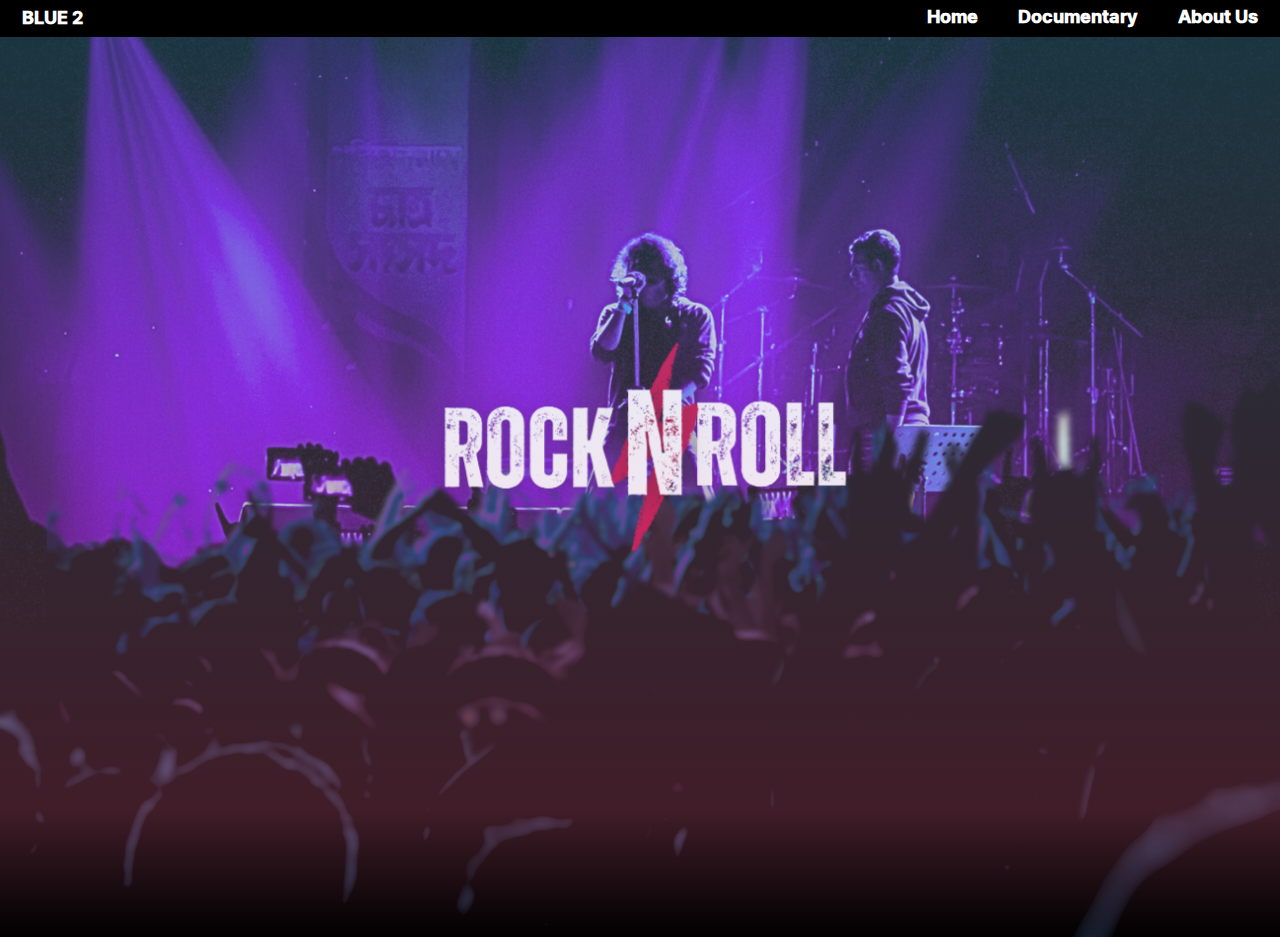
<file: index.html>
<!DOCTYPE html>
<html lang="en">
<head>
    <meta charset="UTF-8">
    <meta name="viewport" content="width=device-width, initial-scale=1.0">
    <title>Group2blueMil</title>
    <link rel="stylesheet" href="parallax.css" />
    <link rel="icon" href="favicon_io/FaviconB.png" type="image/x-icon">
    <link href="https://fonts.googleapis.com/css2?family=Holtwood+One+SC&display=swap" rel="stylesheet">
    <link href="https://fonts.googleapis.com/css2?family=Konkhmer+Sleokchher&display=swap" rel="stylesheet">


<style>

      header{
        background-color: #000000;
        color: white;
        padding : 2px;
        display: flex;   
        justify-content: space-between;
        align-items: center;
        width: 100%;
        box-sizing: border-box;
        height: 37px;
      }
      header h1 {
        margin: 0;
        font-size: 18px;
        font-family: Konkhmer Sleokchher;
      }
      header h1 a {
        color: white; /* Set the link color to white */
        text-decoration: none; /* Remove underline from link */
      }
      nav ul {
        list-style: none;
        margin: 0;
        padding: 0;
        display: flex;
        font-family: Konkhmer Sleokchher;
        font-size: 18px;
      }
      nav ul li {
        margin-top: -20px;
      }
      nav ul li a {
        color: white;
        text-decoration: none;
      }
      </style>
</head>
<header>
    <h1><a href="https://www.example.com" class="btn">BLUE 2</a></h1>
      </div>
    <nav>
        <div>
            <img>
        </div>
        <ul>
            <li><a href="Home.html" class="btn">Home</a></li>
            <li><a href="index.html" class="btn">Documentary</a></li>
            <li><a href="About Us.html" class="btn">About Us</a></li>
        </ul>
    </nav>
</header>
<body>
    
    <div class="wrapper">
      <div class="parallax__group hero-container">
        <div class="parallax__layer sky"></div>
        <div class="parallax__layer title"></div>
        <div class="parallax__layer people1"></div>
        <div class="parallax__layer people2"></div>
        <div class="parallax__layer people3"></div>
        <div class="parallax__layer hero-text"></div>
      </div>
      <div class="parallax__group info-container">
        <iframe width="560" height="315" src="https://drive.google.com/file/d/1-9NoJ3V3eZxkkZ1bxWkQzR02hLZ3kjr3/preview?vq=hd1080" frameborder="0" allow="accelerometer; autoplay; clipboard-write; encrypted-media; gyroscope; picture-in-picture" allowfullscreen></iframe>
        <div class="text-container">
          <h2>Rockumentary</h2>
          <p>This short documentary showcases opinions from 2 different generations regarding the genre of Rock and Roll. It tackles their love for the artists inside the genre, as well as the controversies embedded in it.</p>
          <p>Group2Blue</p>
        </div>
      </div>
    </div>

     
    
</body>
    
</html>
</file>
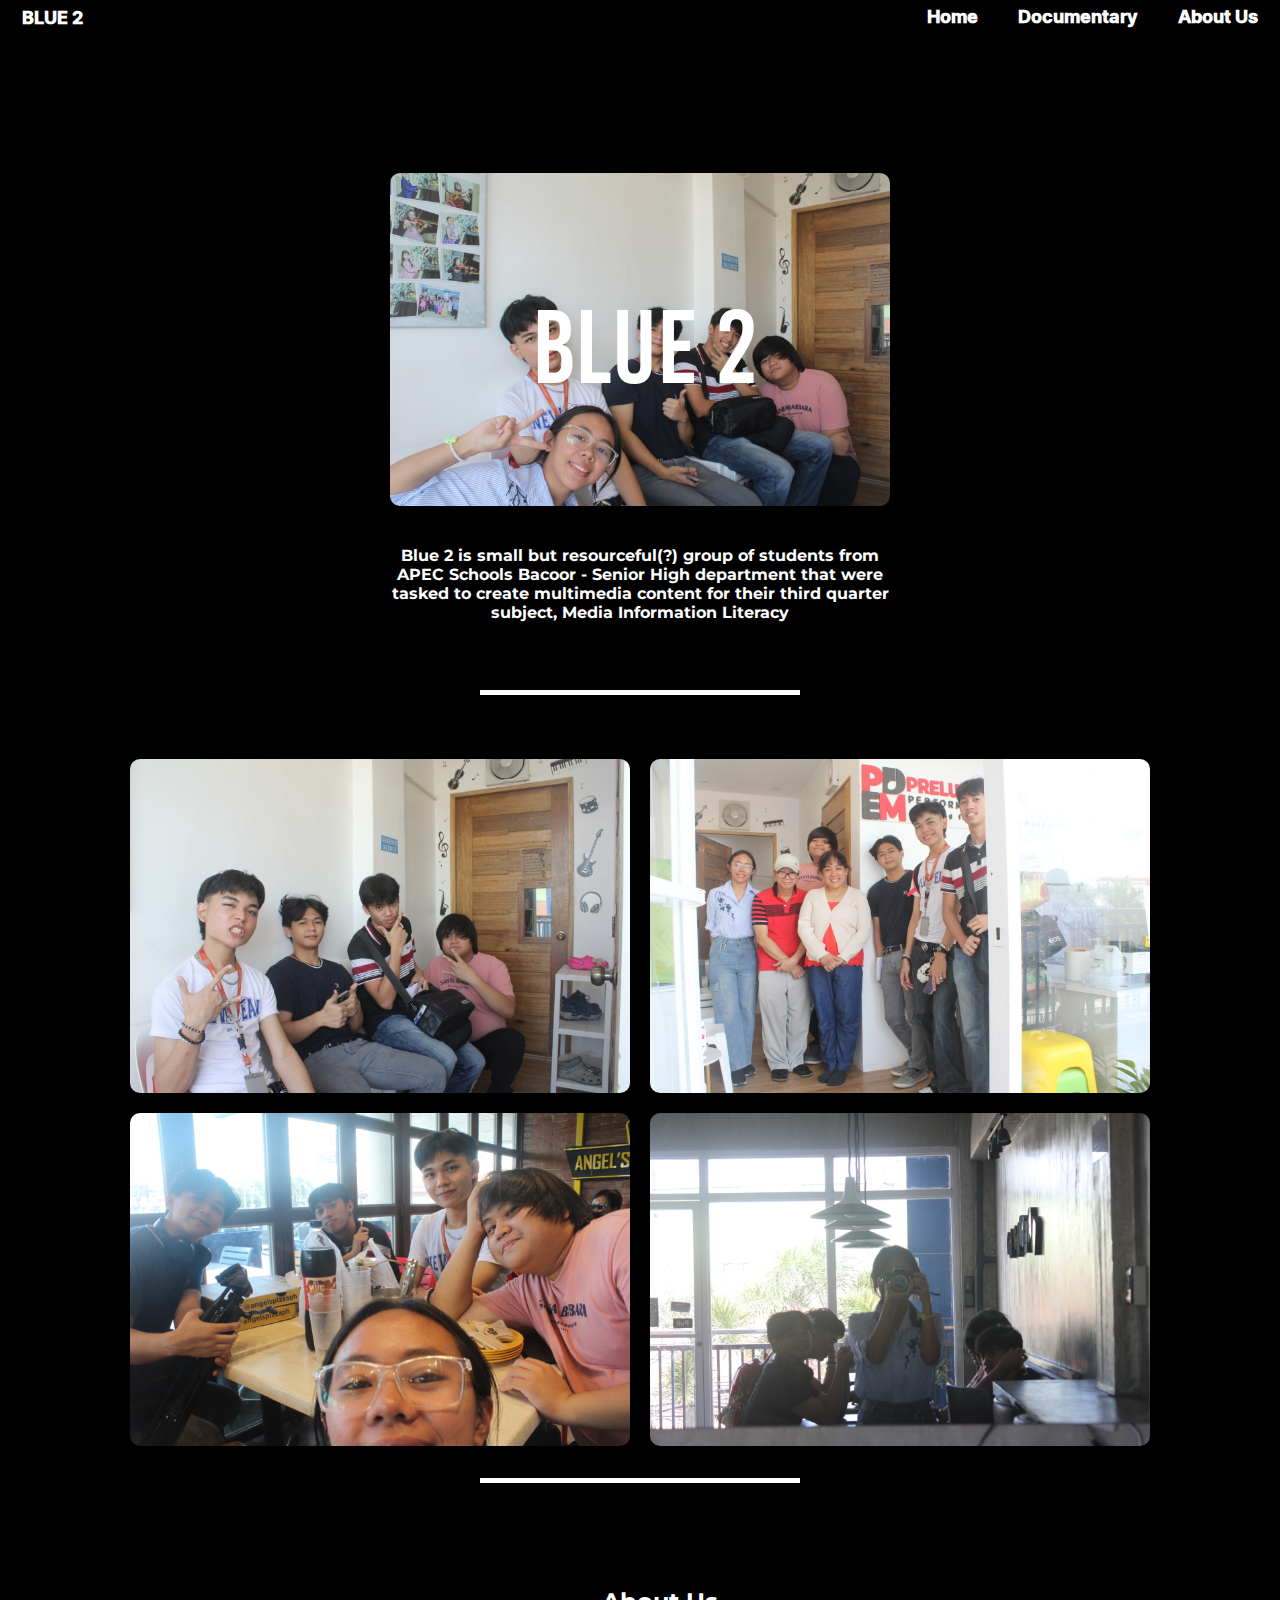
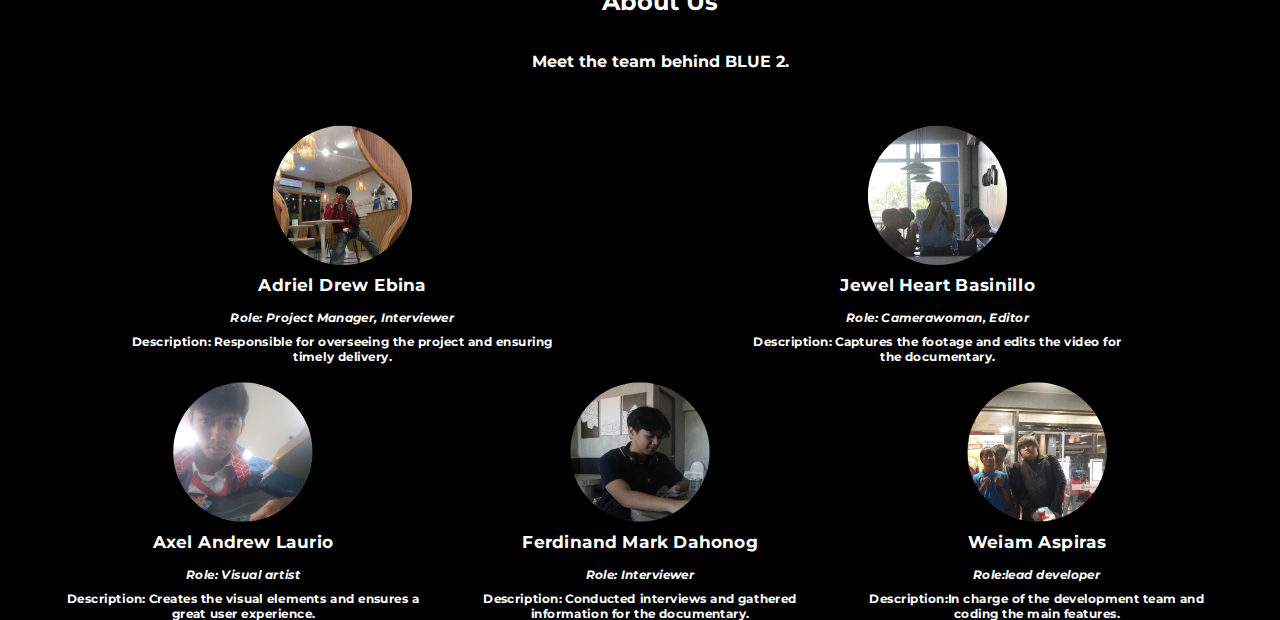
<file: About Us.html>
<!DOCTYPE html>
<html lang="en">
<head>
    <meta charset="UTF-8">
    <meta name="viewport" content="width=device-width, initial-scale=1.0">
    <title>My New Website</title>
    <link rel="stylesheet" href="About Us.css"/>
    <link rel="icon" href="favicon_io/FaviconB.png" type="image/x-icon">
    <link href="https://fonts.googleapis.com/css2?family=Konkhmer+Sleokchher&display=swap" rel="stylesheet">
    <link href="https://fonts.googleapis.com/css2?family=Montserrat:wght@300&display=swap" rel="stylesheet">

<style>

      header{
        background-color: #000000;
        color: white;
        padding : 2px;
        display: flex;   
        justify-content: space-between;
        align-items: center;
        width: 100%;
        box-sizing: border-box;
        height: 37px;
      }
      header h1 {
        margin: 0;
        font-size: 18px;
        font-family: Konkhmer Sleokchher;
      }
      header h1 a {
        color: white; /* Set the link color to white */
        text-decoration: none; /* Remove underline from link */
      }
      nav ul {
        list-style: none;
        margin: 0;
        padding: 0;
        display: flex;
        font-family: Konkhmer Sleokchher;
        font-size: 18px;
      }
      nav ul li {
        margin-top: -20px;
      }
      nav ul li a {
        color: white;
        text-decoration: none;
      }
      .Group-info {
        display: flex;
        flex-direction: column;
        justify-content: center;
        align-items: center;
        margin-top: 8.5rem;
        font-family: 'Montserrat', sans-serif;
      }
      .Group-info img {
        width: 100%;
        max-width: 500px;
        border-radius: 10px;
      }
      .Group-info-text p {
        padding: 20px;
        max-width: 500px;
        text-align: center;
        justify-items: center;
        margin-top: 20px;


      }
      .photo-container {
    display: grid;
grid-template-columns: repeat(2, 1fr);
    gap: 20px;
    margin-top: 2rem;
}
.photo-container img {
    width: 100%;
    border-radius: 10px;
}
@media (max-width: 768px) {
    .photo-container {
        grid-template-columns: 1fr;
    }
    .photo-container img {
        max-width: 100%;
    }
}
.separator {
    width: 25%;
    height: 5px;
    background-color: #ffffff; /* Change color as needed */
    margin: 2rem 0; /* Adjust spacing as needed */
}
    .about-section {
    margin-top: 2rem;
    padding: 20px;
    text-align: center;
    width: 100%; /* Ensure the section takes the full width */
    display: flex;
    font-family: 'Montserrat', sans-serif;
    flex-direction: column;
    align-items: center;
}
.about-container {
    display: flex;
    flex-wrap: wrap;
    transform: scale(0.93); /* Adjust the scale to fit the members */
    justify-content: center;
    font-family: 'Montserrat', sans-serif;
    gap: 20px;
}
.team-member p {
    font-size: small;
    margin-top: 10px;
}
.team-member h3 {
    margin: 10px 0 5px;
    font-family: 'Montserrat', sans-serif;
}
.team-member .role {
    font-style: italic;
    font-size: x-small;}

        .about-container .team-member {
            display: flex;
            flex-direction: column;
            align-items: center;
            text-align: center;
            flex: 1 1 calc(50% - 20px); /* Adjust the width of each member */
            max-width: calc(50% - 20px); /* Adjust the width of each member */
        }
        .about-container .team-member:nth-child(3) {
            flex: 1 1 calc(33.333% - 20px); /* Adjust the width of the third member */
            max-width: calc(33.333% - 20px); /* Adjust the width of the third member */
        }
        .about-container .team-member:nth-child(4),
        .about-container .team-member:nth-child(5) {
            flex: 1 1 calc(33.333% - 20px); /* Adjust the width of the fourth and fifth members */
            max-width: calc(33.333% - 20px); /* Adjust the width of the fourth and fifth members */
        }
        .about-container .team-member img {
            width: 100%;
            max-width: 150px;
            border-radius: 50%;
        }
        .about-container .team-member h3 {
            margin: 10px 0 5px;
        }
        .about-container .team-member p {
            margin: 0;
            margin-top: 10px;
        }
        @media (max-width: 768px) {
            .about-container .team-member {
                flex: 1 1 calc(50% - 20px); /* Adjust the width for smaller screens */
                max-width: calc(50% - 20px); /* Adjust the width for smaller screens */
    }
}
      </style>
</head>
<header>
    <h1><a href="https://www.example.com" class="btn">BLUE 2</a></h1>
    <div class="title">
        <h1>BLUE 2</h1>
      </div>
    <nav>
        <div>
            <img>
        </div>
        <ul>
            <li><a href="Home.html" class="btn">Home</a></li>
            <li><a href="index.html" class="btn">Documentary</a></li>
            <li><a href="About Us.html" class="btn">About Us</a></li>
        </ul>
    </nav>
</header>
<body>

  <div class="Group-info">
    <img src="TEAM_PIC.JPG" alt="Group Picture">
    <div class="Group-info-text">
      <p>Blue 2 is small but resourceful(?) group of students from APEC Schools Bacoor - Senior High department that were tasked to create multimedia content for their third quarter subject, Media Information Literacy </p> 
    </div>
    <div class="separator"></div>
    <div class="photo-container">
      <img src="Pic1.JPG" alt="Photo 1">
      <img src="Pic2.JPG" alt="Photo 2">
      <img src="pic3.JPG" alt="Photo 3">
      <img src="pic4.JPG" alt="Photo 4">
  </div>
  <div class="separator"></div>
  </div>
  <div class="about-section">
    <h2>About Us</h2>
    <p>Meet the team behind BLUE 2.</p>
  </div>
<div class="about-container">
  <div class="team-member">
      <img src="4.png" alt="Member 1">
      <h3>Adriel Drew Ebina</h3>
      <div class= "role">
        <p>Role: Project Manager, Interviewer</p>
      </div>
      <p>Description: Responsible for overseeing the project and ensuring <br>timely delivery.</p>
  </div>
  <div class="team-member">
      <img src="2.png" alt="Member 2">
      <h3>Jewel Heart Basinillo </h3>
      <div class= "role">
        <p>Role: Camerawoman, Editor</p>
      </div>
      <p>Description: Captures the footage and edits the video for <br>the documentary.</p>
  </div>
  <div class="team-member">
      <img src="5.png" alt="Member 3">
      <h3>Axel Andrew Laurio</h3>
      <div class= "role">
        <p>Role: Visual artist</p>
      </div>
      <p>Description: Creates the visual elements and ensures a great user experience.</p>
  </div>
  <div class="team-member">
      <img src="Ferds.png" alt="Member 4">
      <h3>Ferdinand Mark Dahonog</h3>
      <div class= "role">
        <p>Role: Interviewer </p>
      </div>
      <p>Description: Conducted interviews and gathered information for the documentary.</p>
  </div>
  <div class="team-member">
      <img src="3.png" alt="Member 5">
      <h3>Weiam Aspiras</h3>
      <div class= "role">
      <p>Role:lead developer </p>
      </div>
      <p>Description:In charge of the development team and coding the main features.</p>
  </div>
</div>
</body>
    
</html>
</file>
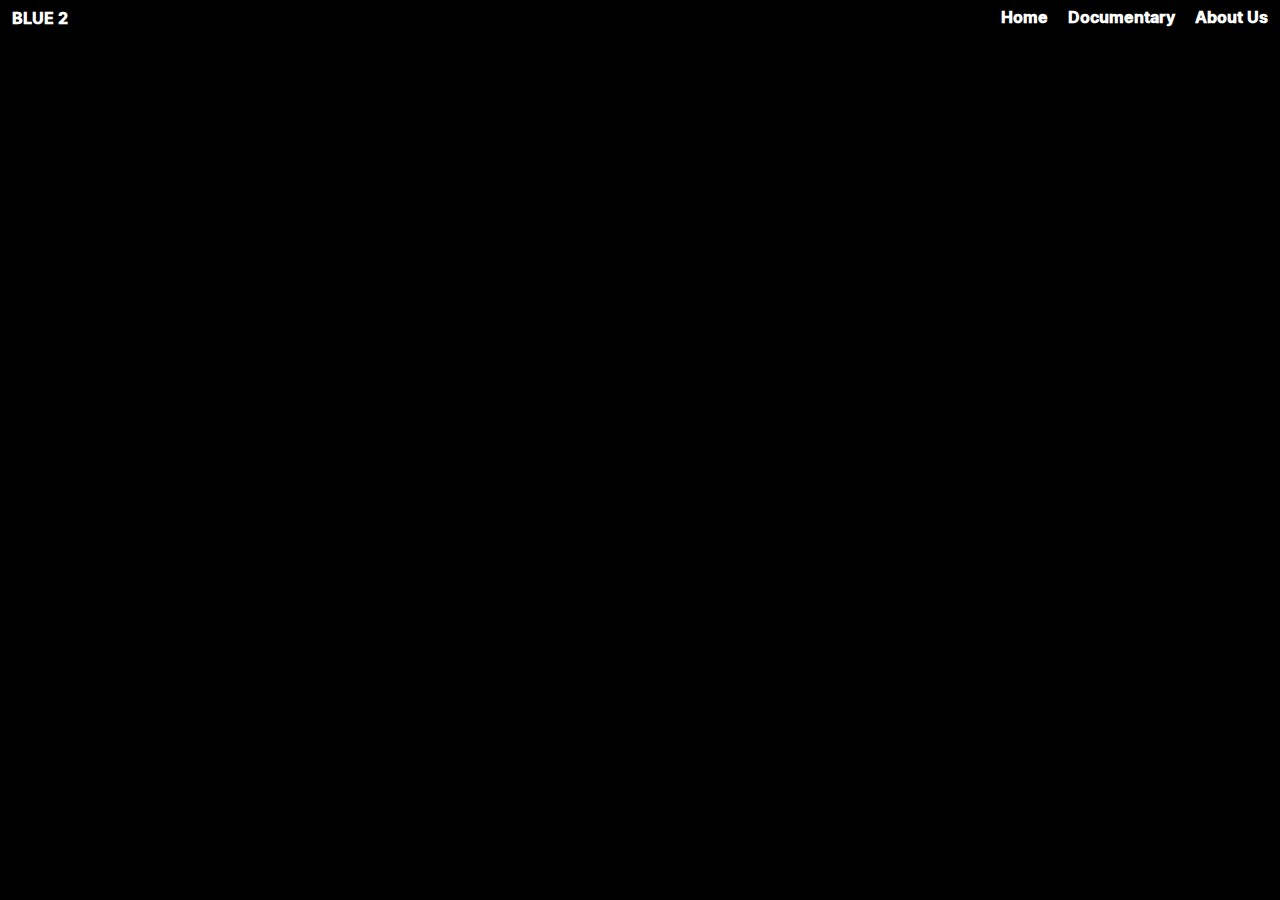
<file: Home.html>
<!DOCTYPE html>
<html lang="en">
<head>
    <meta charset="UTF-8">
    <meta name="viewport" content="width=device-width, initial-scale=1.0">
    <title>My New Website</title>
    <link rel="stylesheet" href="parallax.css" />
    <link rel="icon" href="favicon_io/FaviconB.png" type="image/x-icon">
    <link href="https://fonts.googleapis.com/css2?family=Konkhmer+Sleokchher&display=swap" rel="stylesheet">


<style>

      header{
        background-color: #000000;
        color: white;
        padding : 2px;
        display: flex;   
        justify-content: space-between;
        align-items: center;
        width: 100%;
        box-sizing: border-box;
        height: 37px;
      }
      body h1 {
        margin: 0;
        margin-left: 10px;
        font-size: 16px;
        font-family: Konkhmer Sleokchher;
      }
      body h1 a {
        color: white; /* Set the link color to white */
        text-decoration: none; /* Remove underline from link */
      }
      nav ul {
        list-style: none;
        margin: 0;
        margin-right: 10px;
        padding: 0;
        display: flex;
        font-family: Konkhmer Sleokchher;
      }
      nav ul li {
        margin-left: 20px;
        margin-top: -20px;
      }
      nav ul li a {
        color: white;
        text-decoration: none;
      }
      </style>
</head>
<header>
    <h1><a href="https://www.example.com">BLUE 2</a></h1>
    <div class="title">
        <h1>Gen Rock</h1>
      </div>
    <nav>
        <div>
            <img>
        </div>
        <ul>
            <li><a href="Home.html">Home</a></li>
            <li><a href="index.html">Documentary</a></li>
            <li><a href="About Us.html">About Us</a></li>
        </ul>
    </nav>
</header>
</body>
    
</html>
</file>
<file: parallax.css>
@import url('https://fonts.googleapis.com/css?family=Montserrat:400,700&display=swap');

@font-face {
  font-family: "Bebas";
  src: url('BebasKai-Regular.otf');
}

html,
body {
  width: 100%;
  height: 100%;
  color: #fff;
  background-color: #000;
  font-weight: 700;
  margin: 0;
}
a {
  text-decoration: none;
  color: #fff;
}

.btn {
  border: 1.5px;
  padding: 0.75rem 1.25rem;
  transition: all 0.3s ease-in-out;
}

.btn:hover {
  color: #000;
  background: #fff;
}
.wrapper {
  height: 100vh;
  overflow-x: hidden;
  overflow-y: auto;
  perspective: 300px;
}

.parallax__group {
  position: relative;
  height: 100vh;
  width: 100vw;
  transform-style: preserve-3d;
}

.parallax__layer {
  position: absolute;
  top: 0;
  left: 0;
  right: 0;
  bottom: 0;
}

.sky {
  background: url('BG.png') no-repeat center;
  background-size: cover;
  transform: translateZ(-650px) scale(4);
  z-index: 0;
}

.title  {
  background:  url('logo.png') no-repeat center;
  background-size: cover;
  transform: translateY(-40px) scale(.37);
  z-index: 1;
  
}

.people1 {
  background: url('people 3.png') no-repeat center;
  background-size: cover;
  transform: translateZ(-250px) scale(1.7);
  z-index: 2;
}

.people2 {
  background: url('people\ 2.png') no-repeat center;
  background-size: cover;
  transform: translateZ(-125px) scale(1.6);
  z-index: 3;
}

.people3 {
  background: url('people\ 1.png') no-repeat center;
  background-size: fill;
  transform: translateZ(0) scale(1.4);
  z-index: 4;
}

.hero-text {
  background: linear-gradient(
    rgba(105, 211, 252, 0.25) 0%,
    rgba(255, 116, 161, 0.25) 86%,
    rgba(1, 0, 0, 0.25) 100%
  );
  background-size: cover;
  transform: translateZ(0) scale(1);
  z-index: 7;
}
.hero-text h2 {
  font-size: 1.25rem;
  position: absolute;
  left: 2.5rem;
  top: 2.5rem;
}

.hero-text ul {
  font-size: 0.75rem;
  position: absolute;
  right: 2.5rem;
  top: 2.5rem;
}

.hero-text ul li {
  margin-left: 2.5rem;
  list-style-type: none;
  float: left;
  visibility: hidden;
}

.hero-text ul li:nth-of-type(3) {
  visibility: visible;
}

.social-container {
  position: absolute;
  left: 2.5rem;
  bottom: 2.5rem;
}

.social-container i {
  font-size: 1.25rem;
  margin-right: 0.25rem;
}

.info-container {
  background: #000;
  transform: translateZ(0) scale(1);
  z-index: 8;
  display: flex;
  flex-direction: column;
  justify-content: center;
  align-items: center;
  text-align: center;
}

.info-container iframe {
  width: 75%;
  margin-bottom: 2.5rem;
  filter: saturate(0.65);
}

.info-container p {
  margin-bottom: 1rem;
}

.text-container p:nth-of-type(1) {
  font-weight: 400;
  font-size: 0.75rem;
  margin: 1rem 2.5rem;
}
.text-container h2 {
font-family: "Holtwood One SC"
}
.text-container p {
  font-family: "montserrat";
}
.text-container p:nth-of-type(2) {
  font-size: 0.6rem;
  margin-bottom: 3rem;
}

@media (min-width: 760px) {
  .hero-text ul li {
    visibility: visible;
  }

  .info-container {
    display: grid;
    grid-template-columns: 1fr 1fr;
    grid-column-gap: 3rem;
    align-items: center;
    text-align: left;
  }

  .info-container iframe {
    justify-self: end;
    width: 75%;
  }
  .text-container p:nth-of-type(1) {
    font-size: 1rem;
    width: 75%;
    margin: 1rem 0;
  }

  .text-container p:nth-of-type(1) {
    font-size: 0.86rem;
  }
}

@media (min-width: 1126px) {
  .sky,
  .bushes,
  .water,
  .people1,
  .people2,
  .people3,
  .hero-text {
    background-size: contain;
  }
}
</file>
<file: About Us.css>
@import url('https://fonts.googleapis.com/css?family=Montserrat:400,700&display=swap');

@font-face {
  font-family: "Bebas";
  src: url('BebasKai-Regular.otf');
}

html,
body {
  width: 100%;
  height: 100%;
  color: #ffffff;
  background-color: #000000;
  font-weight: 700;
  margin: 0;
}
a {
  text-decoration: none;
  color: #fff;
}

.btn {
  border: 1.5px;
  padding: 0.2rem 1.25rem;
  transition: all 0.3s ease-in-out;
}

.btn:hover {
  color: #000;
  background: #fff;
}
.wrapper {
  height: 100vh;
  overflow-x: hidden;
  overflow-y: auto;
  perspective: 300px;
}

.parallax__group {
  position: relative;
  height: 100vh;
  width: 100vw;
  transform-style: preserve-3d;
}

.parallax__layer {
  position: absolute;
  top: 0;
  left: 0;
  right: 0;
  bottom: 0;
}

.hero-text {
  background: linear-gradient(
    rgba(105, 211, 252, 0.25) 0%,
    rgba(255, 116, 161, 0.25) 86%,
    rgba(1, 0, 0, 0.25) 100%
  );
  background-size: cover;
  transform: translateZ(0) scale(1);
  z-index: 7;
}
.hero-text h2 {
  font-size: 1.25rem;
  position: absolute;
  left: 2.5rem;
  top: 2.5rem;
}

.hero-text ul {
  font-size: 0.75rem;
  position: absolute;
  right: 2.5rem;
  top: 2.5rem;
}

.hero-text ul li {
  margin-left: 2.5rem;
  list-style-type: none;
  float: left;
  visibility: hidden;
}

.hero-text ul li:nth-of-type(3) {
  visibility: visible;
}

.title {
  display: flex;
  justify-content: center;
  align-items: center;
  position: absolute;
  left: 50%;
  top: 50%;
  transform: translate(-50%, -50%);
  width: 17rem;
  height: 25rem;
  margin-top: -6.5rem;
}

.title h1 {
  font-family: "Bebas", sans-serif;
  font-weight: 400;
  margin-left: 0.5rem;
  font-size: 6.5rem;
}

.social-container {
  position: absolute;
  left: 2.5rem;
  bottom: 2.5rem;
}

.social-container i {
  font-size: 1.25rem;
  margin-right: 0.25rem;
}

.info-container {
  background: #000;
  transform: translateZ(0) scale(1);
  z-index: 8;
  display: flex;
  flex-direction: column;
  justify-content: center;
  align-items: center;
  text-align: center;
}

.info-container iframe {
  width: 75%;
  margin-bottom: 2.5rem;
  filter: saturate(0.65);
}

.info-container p {
  margin-bottom: 1rem;
}

.text-container p:nth-of-type(1) {
  font-weight: 400;
  font-size: 0.75rem;
  margin: 1rem 2.5rem;
}
.text-container h2 {
font-family: "Holtwood One SC"
}
.text-container p {
  font-family: "montserrat";
}
.text-container p:nth-of-type(2) {
  font-size: 0.6rem;
  margin-bottom: 3rem;
}

@media (min-width: 760px) {
  .hero-text ul li {
    visibility: visible;
  }

  .info-container {
    display: grid;
    grid-template-columns: 1fr 1fr;
    grid-column-gap: 3rem;
    align-items: center;
    text-align: left;
  }

  .info-container iframe {
    justify-self: end;
    width: 75%;
  }
  .text-container p:nth-of-type(1) {
    font-size: 1rem;
    width: 75%;
    margin: 1rem 0;
  }

  .text-container p:nth-of-type(1) {
    font-size: 0.86rem;
  }
}

@media (min-width: 1126px) {
  .sky,
  .bushes,
  .water,
  .people1,
  .people2,
  .people3,
  .hero-text {
    background-size: contain;
  }
}
</file>
